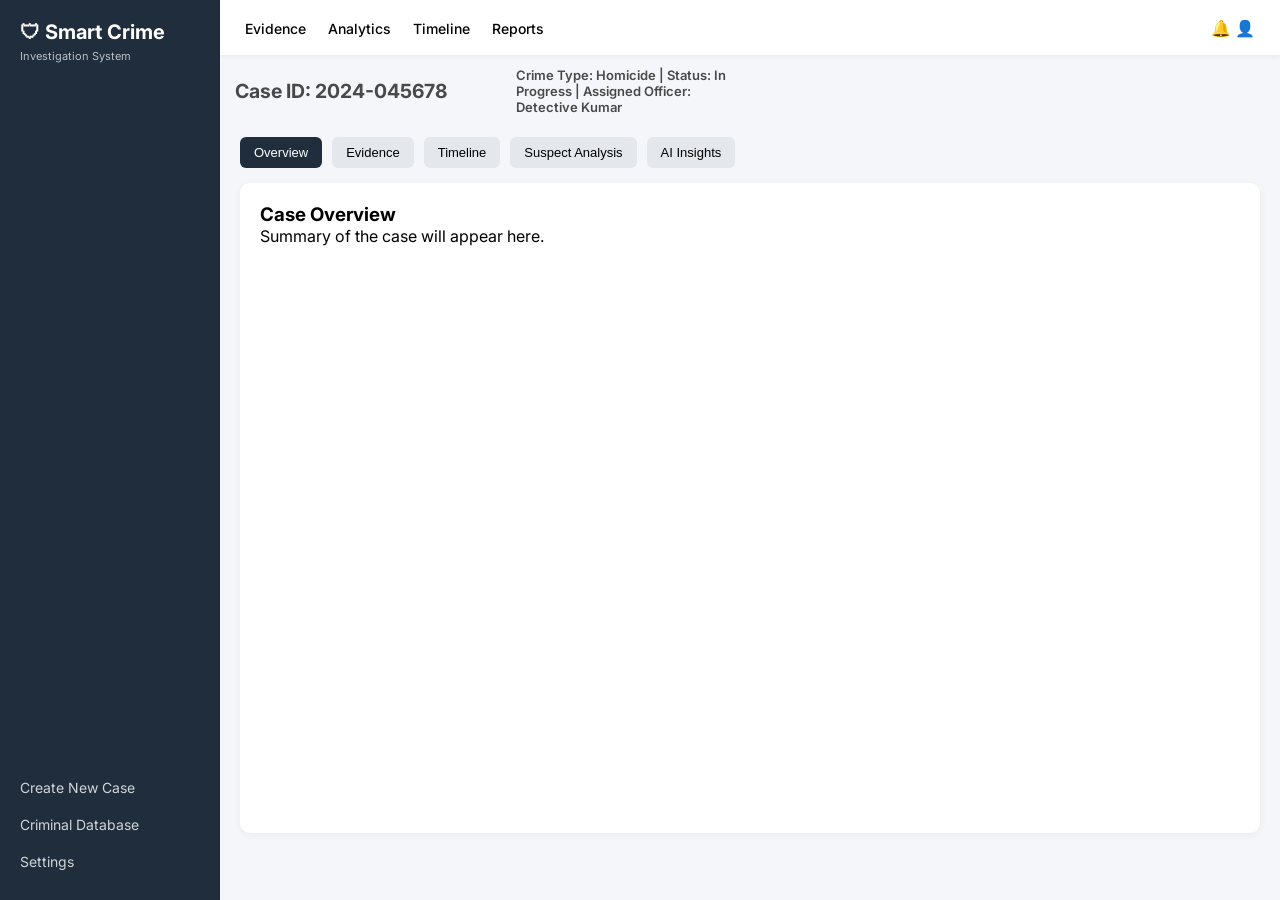
<file: case.html>
<!DOCTYPE html>
<html lang="en">
<head>
    <meta charset="UTF-8">
    <title>Case Workspace</title>
    <link rel="stylesheet" href="style.css">
    <link href="https://fonts.googleapis.com/css2?family=Inter:wght@300;400;600&display=swap" rel="stylesheet">
</head>
<body>

<div class="container">

    <!-- Sidebar (same as dashboard) -->
    <div class="sidebar">
        <div class="logo">
            <h2>🛡 Smart Crime</h2>
            <p>Investigation System</p>
        </div>
        <ul>
            <li>Create New Case</li>
            <li>Criminal Database</li>
            <li>Settings</li>
        </ul>
    </div>

    <!-- Main Content -->
    <div class="main">

        <!-- Topbar -->
        <div class="topbar">
            <div class="nav-left">
                <span>Evidence</span>
                <span>Analytics</span>
                <span>Timeline</span>
                <span>Reports</span>
            </div>
            <div class="nav-right">
                🔔 👤
            </div>
        </div>

        <!-- Case Header -->
        <div class="case-header">
            <h2>Case ID: 2024-045678</h2>
            <p>Crime Type: Homicide | Status: In Progress | Assigned Officer: Detective Kumar</p>
        </div>

        <!-- Tabs -->
        <div class="tabs">
            <button class="tab-btn active" onclick="openTab('overview')">Overview</button>
            <button class="tab-btn" onclick="openTab('evidence')">Evidence</button>
            <button class="tab-btn" onclick="openTab('timeline')">Timeline</button>
            <button class="tab-btn" onclick="openTab('suspect')">Suspect Analysis</button>
            <button class="tab-btn" onclick="openTab('ai')">AI Insights</button>
        </div>

        <!-- Tab Content -->
        <div class="tab-content">

            <div id="overview" class="tab-section active">
                <h3>Case Overview</h3>
                <p>Summary of the case will appear here.</p>
            </div>

            <div id="evidence" class="tab-section">
                <h3>Upload Evidence</h3>
                <button>Upload File</button>
                <br><br>
                <textarea placeholder="Add investigation notes..." rows="5"></textarea>
            </div>

            <div id="timeline" class="tab-section">
                <h3>Timeline Reconstruction</h3>
                <p>7:00 AM – Ram left home</p>
                <p>5:00 PM – Reached coaching class</p>
            </div>

            <div id="suspect" class="tab-section">
                <h3>Suspect Contradiction Analysis</h3>
                <p>⚠ Ram said he was at school, but CCTV shows absence.</p>
            </div>

            <div id="ai" class="tab-section">
                <h3>AI Generated Possibilities</h3>
                <p>Possibility 1: Crime was pre-planned.</p>
                <p>Possibility 2: Crime occurred during argument escalation.</p>
            </div>

        </div>

    </div>
</div>

<script src="case.js"></script>

</body>
</html>
</file>
<file: style.css>
* {
    margin: 0;
    padding: 0;
    box-sizing: border-box;
}

body {
    font-family: 'Inter', sans-serif;
    background-color: #f4f6f9;
    
}

.container {
    display: flex;
    height: 100vh;
}

/* Sidebar */

.sidebar {
    width: 220px;
    background-color: #1f2d3d;
    color: white;
    padding: 20px;
    display: flex;
    flex-direction: column;
    justify-content: space-between;
}

.logo h2 {
    margin-bottom: 5px;
    font-size: 20px;
}

.logo p {
    font-size: 11px;
    opacity: 0.7;
}

.sidebar ul {
    list-style: none;
    margin-top: 30px;
}

.sidebar ul li {
    padding: 10px 0;
    cursor: pointer;
    opacity: 0.8;
    font-size: 14px;
}

.sidebar ul li:hover {
    opacity: 1;
}

/* Main */

.main {
    flex: 1;
    display: flex;
    flex-direction: column;
    height: auto !important;
    overflow: visible !important;
}

/* Topbar */

.topbar {
    height: 55px;
    background-color: white;
    display: flex;
    justify-content: space-between;
    align-items: center;
    padding: 0 25px;
    box-shadow: 0 2px 5px rgba(0,0,0,0.05);
    flex-shrink: 0;
}

.nav-left span {
    margin-right: 18px;
    cursor: pointer;
    font-weight: 500;
    font-size: 14px;
}

.nav-right i {
    margin-left: 18px;
    font-size: 16px;
    cursor: pointer;
}

/* Dashboard Layout */

.dashboard {
    flex: 1;
    padding: 20px;
    display: grid;
    grid-template-columns: 1.3fr 1fr;
    grid-template-rows: 1fr 1fr;
    gap: 20px;
    height: calc(100vh - 55px);
}

/* Cards */

.card {
    background-color: white;
    padding: 18px;
    border-radius: 10px;
    box-shadow: 0 2px 8px rgba(0,0,0,0.05);
    display: flex;
    flex-direction: column;
    overflow: hidden;
}

.card h3 {
    margin-bottom: 12px;
    font-size: 16px;
}
/* Case List */

.case-list {
    display: flex;
    flex-direction: column;
    gap: 12px;
    overflow: hidden;
}

/* Case Layout */

.case-header,
.case-item {
    display: grid;
    grid-template-columns: 1.2fr 1fr 1fr 1.2fr;
    align-items: center;
    padding: 12px 15px;
}

.case-header {
    font-size: 13px;
    font-weight: 600;
    opacity: 0.7;
    margin-bottom: 10px;
}


.case-list {
    display: flex;
    flex-direction: column;
}

.case-item {
    background-color: #f4f6f9;
    border-radius: 8px;
    margin-top: 10px;
    transition: transform 0.2s ease, box-shadow 0.2s ease;
    cursor: pointer;
    font-size: 13px;
}

.case-item:hover {
    transform: translateY(-3px);
    box-shadow: 0 4px 12px rgba(0,0,0,0.08);
}

/* Status Colors */

.status.progress { color: #2196F3; font-weight: 600; }
.status.review { color: #FF9800; font-weight: 600; }
.status.flagged { color: #F44336; font-weight: 600; }
.status.closed { color: #4CAF50; font-weight: 600; }


/* Case Summary takes full height */

.card:first-child {
    grid-row: span 2;
}

/* Stats */

.stats-container {
    display: flex;
    justify-content: space-between;
    align-items: center;
    gap: 20px;
    flex: 1;
}

.stats {
    display: flex;
    flex-direction: column;
    gap: 12px;
    flex: 1;
}

.stat-box {
    background-color: #f4f6f9;
    padding: 12px;
    border-radius: 8px;
    text-align: center;
}

.stat-box h4 {
    font-size: 12px;
    margin-bottom: 5px;
}

.stat-box p {
    font-size: 18px;
    font-weight: 600;
}

/* Chart */

.chart-box {
    width: 220px;
}

canvas {
    width: 100% !important;
    height: 180px !important;
}

/* Evidence */

.evidence {
    display: grid;
    grid-template-columns: repeat(3, 1fr);
    justify-items: center;
    align-items: center;
    gap: 20px;
    flex: 1;
}

.evidence-box {
    width: 130px;
    height: 130px;
    background-color: #f4f6f9;
    border-radius: 12px;
    display: flex;
    flex-direction: column;
    justify-content: center;
    align-items: center;
    transition: transform 0.2s ease, box-shadow 0.2s ease;
}

.evidence-box:hover {
    transform: translateY(-4px);
    box-shadow: 0 4px 12px rgba(0,0,0,0.08);
}

.evidence-icon {
    font-size: 24px;
    margin-bottom: 8px;
    color: #1f2d3d;
}

.evidence-box h4 {
    font-size: 13px;
    margin-bottom: 4px;
}

.evidence-box p {
    font-size: 18px;
    font-weight: 600;
}


/* Tabs */
.tabs {
    display: flex;
    gap: 10px;
    padding: 0 20px;
}

.tab-btn {
    padding: 8px 14px;
    border: none;
    background: #e4e7eb;
    border-radius: 6px;
    cursor: pointer;
    font-size: 13px;
}

.tab-btn.active {
    background: #1f2d3d;
    color: white;
}

/* Tab Content */
.tab-content {
    background: white;
    margin: 15px 20px;
    padding: 20px;
    border-radius: 10px;
    box-shadow: 0 2px 8px rgba(0,0,0,0.05);
    overflow-y: auto;
    height: calc(100vh - 250px);
}

.tab-section {
    display: none;
}

.tab-section.active {
    display: block;
}

textarea {
    width: 100%;
    padding: 10px;
    border-radius: 6px;
    border: 1px solid #ccc;
}
.clickable {
    cursor: pointer;
    transition: transform 0.2s ease, box-shadow 0.2s ease;
}

.clickable:hover {
    transform: translateY(-3px);
    box-shadow: 0 4px 12px rgba(0,0,0,0.08);
}
.evidence-container {
    display: flex;
    gap: 30px;
    margin-top: 20px;
}

.evidence-preview,
.evidence-analysis {
    flex: 1;
    background: #ffffff;
    padding: 20px;
    border-radius: 10px;
    box-shadow: 0 2px 8px rgba(0,0,0,0.05);
}

.evidence-media {
    width: 100%;
    border-radius: 8px;
    margin-bottom: 15px;
}

.evidence-analysis p {
    margin: 6px 0;
}
.upload-section {
    margin-bottom: 20px;
    display: flex;
    gap: 15px;
    align-items: center;
}

.upload-section input {
    padding: 6px;
}

.upload-section textarea {
    flex: 1;
    padding: 8px;
    border-radius: 6px;
    border: 1px solid #ccc;
}

.upload-btn {
    padding: 8px 15px;
    background: #1f2d3d;
    color: white;
    border: none;
    border-radius: 6px;
    cursor: pointer;
}

.upload-btn:hover {
    background: #34495e;
}

.evidence-container {
    display: flex;
    gap: 30px;
    margin-top: 20px;
}

.evidence-preview,
.evidence-analysis {
    flex: 1;
    background: #ffffff;
    padding: 20px;
    border-radius: 10px;
    box-shadow: 0 2px 8px rgba(0,0,0,0.05);
}

.evidence-media {
    width: 100%;
    border-radius: 8px;
    margin-bottom: 15px;
}

.risk-bar {
    height: 8px;
    background: #e0e0e0;
    border-radius: 5px;
    margin: 10px 0;
}

.risk-fill {
    height: 8px;
    background: green;
    border-radius: 5px;
}

.risk-bar.high .risk-fill {
    background: red;
}
.tab-section {
    display: none;
}

.tab-section.active {
    display: block;
}

.hidden {
    display: none;
}
.timeline {
    position: relative;
    margin-top: 20px;
}

/* Vertical Line */
.timeline::before {
    content: "";
    position: absolute;
    left: 110px;   /* aligns with dot center */
    top: 0;
    width: 2px;
    height: 100%;
    background-color: #d1d5db;
}

/* Each Row */
.timeline-item {
    display: flex;
    align-items: center;
    margin-bottom: 35px;
}

/* Time Column */
.timeline-time {
    width: 90px;
    text-align: right;
    font-weight: 600;
    font-size: 14px;
    margin-right: 20px;
}

/* Dot */
.timeline-dot {
    width: 14px;
    height: 14px;
    background-color: #1f2d3d;
    border-radius: 50%;
    margin-right: 20px;
    z-index: 1;
}

/* Event Box */
.timeline-content {
    flex: 1;
    background: #f4f6f9;
    padding: 12px 15px;
    border-radius: 8px;
    font-size: 14px;
}
/* AI Insights Layout */

.ai-container {
    display: flex;
    gap: 20px;
    margin-top: 20px;
}

.ai-card {
    flex: 1;
    background: #f4f6f9;
    padding: 18px;
    border-radius: 10px;
    box-shadow: 0 2px 8px rgba(0,0,0,0.05);
    transition: transform 0.2s ease, box-shadow 0.2s ease;
}

.ai-card:hover {
    transform: translateY(-4px);
    box-shadow: 0 6px 15px rgba(0,0,0,0.08);
}

.ai-card h4 {
    margin-bottom: 12px;
    font-size: 15px;
}

.ai-card ul {
    padding-left: 18px;
}

.ai-card li {
    font-size: 13px;
    margin-bottom: 6px;
}
.pdf-btn {
    background-color: #1f2d3d;
    color: white;
    padding: 10px 18px;
    border: none;
    border-radius: 6px;
    cursor: pointer;
    margin-bottom: 20px;
    font-weight: 600;
}

.pdf-btn:hover {
    background-color: #2e3f55;
}
#caseReport {
    overflow: visible !important;
}

.tab-section {
    page-break-inside: avoid;
}
.suspect-gallery {
    display: flex;
    gap: 20px;
    margin-top: 10px;
}

.suspect-card {
    text-align: center;
}

.suspect-card img {
    width: 100px;
    height: 120px;
    object-fit: cover;
    border-radius: 6px;
    border: 2px solid #ddd;
}
</file>
